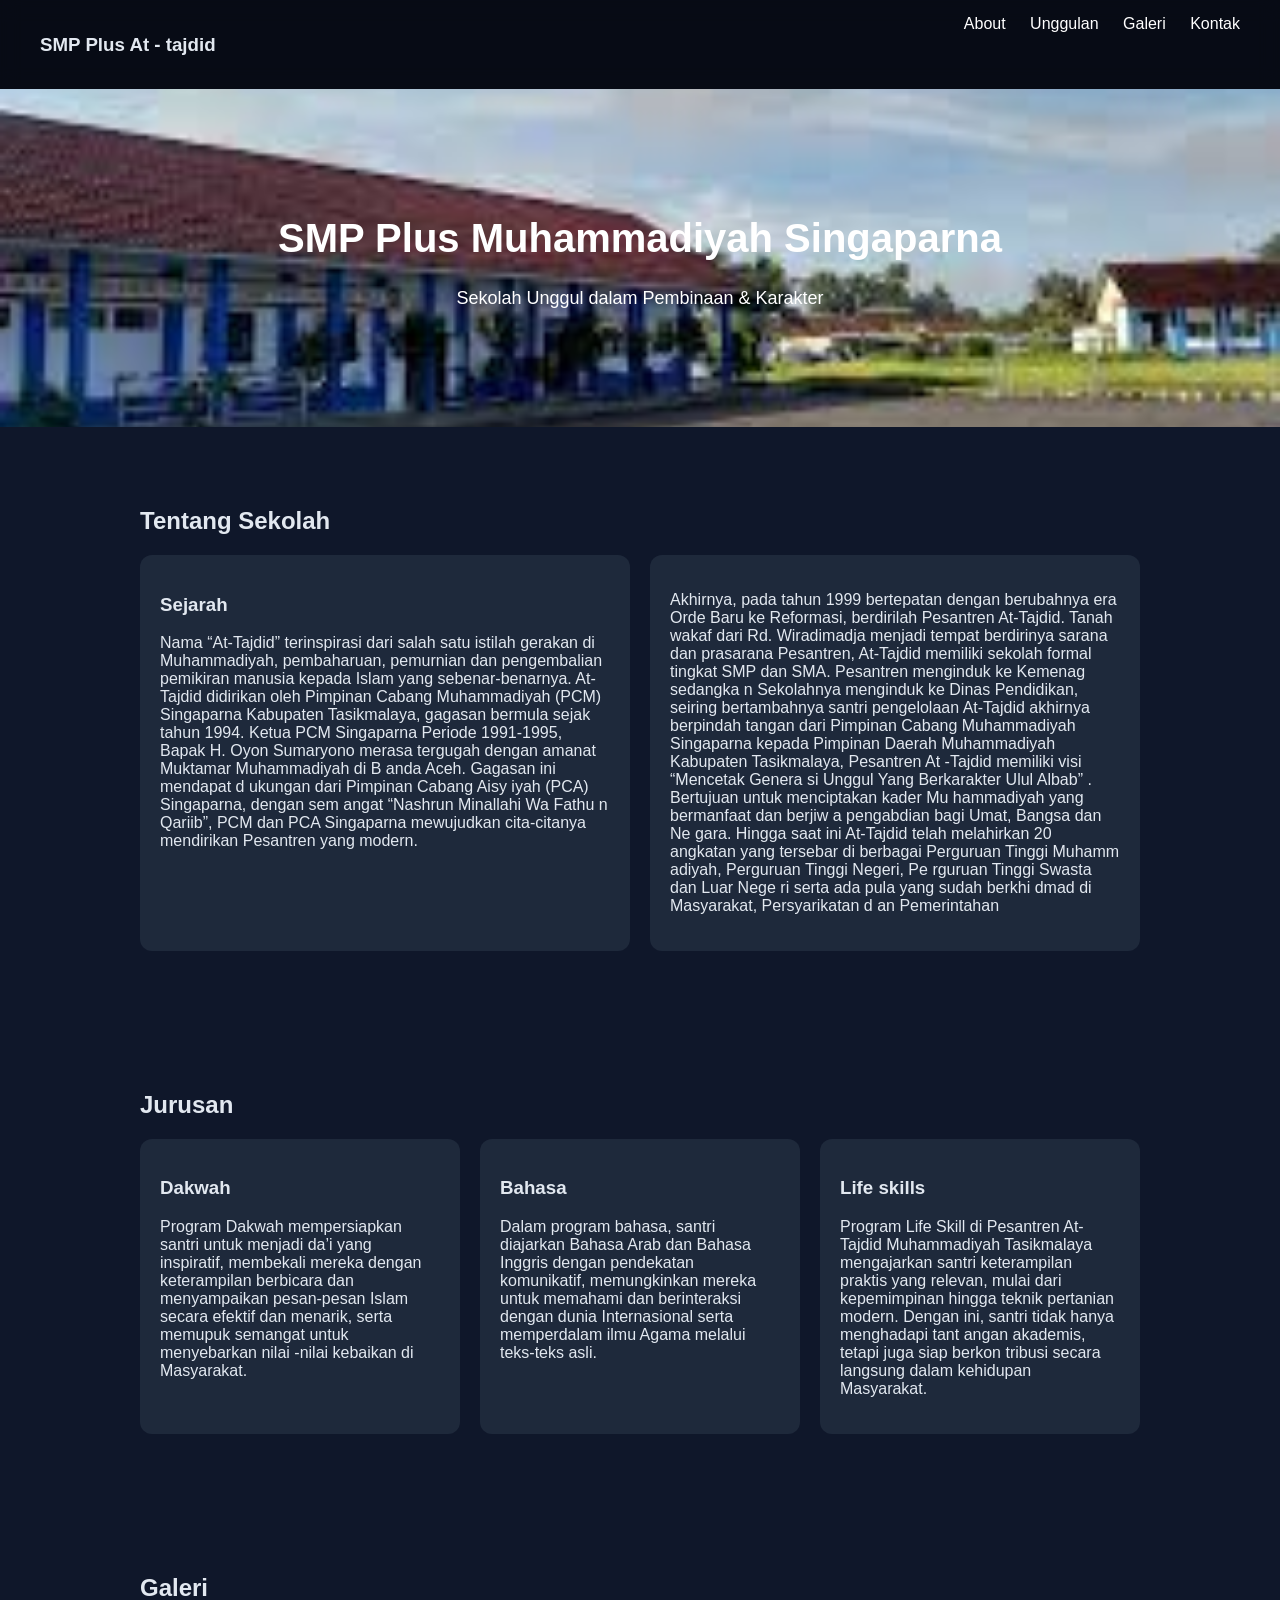
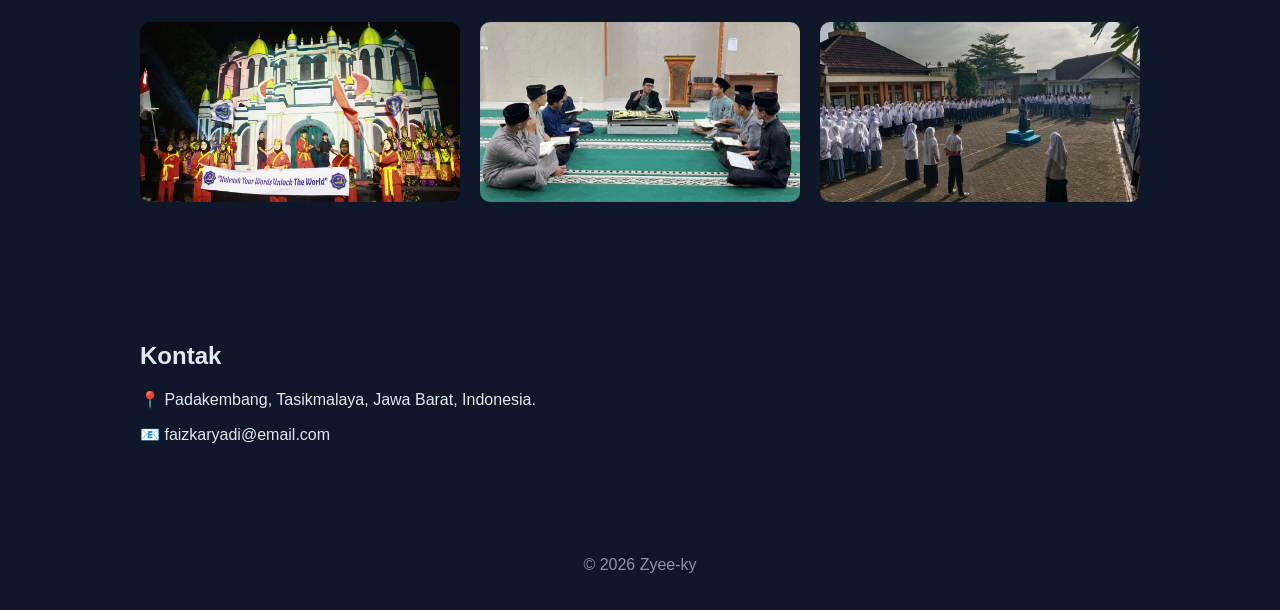
<file: index.html>
<!DOCTYPE html>

<!-- tgl terakhir coding 17/05/2026 by faiz albi karyadi -->

<html lang="id">
<head>
  <meta charset="UTF-8">
    <meta name="viewport" content="width=device-width, initial-scale=1.0">
     <title>Profile Sekolah</title>
        <link rel="stylesheet" href="style.css">

</head>

<body>

<nav>
  <h3>SMP Plus At - tajdid</h3>
  <div>
    <a href="#about">About</a>
    <a href="#jurusan">Unggulan</a>
    <a href="#galeri">Galeri</a>
    <a href="#contact">Kontak</a>
  </div>
</nav>

<div class="hero">
  <h1>SMP Plus Muhammadiyah Singaparna</h1>
  <p>Sekolah Unggul dalam Pembinaan & Karakter</p>
</div>

<section id="about">
  <h2>Tentang Sekolah</h2>
  <div class="grid">
    <div class="card">
      <h3>Sejarah</h3>
      <p>
       Nama “At-Tajdid” terinspirasi dari salah satu
        istilah gerakan di Muhammadiyah, pembaharuan,
          pemurnian dan pengembalian pemikiran manusia
          kepada Islam yang sebenar-benarnya.
            At-Tajdid didirikan oleh Pimpinan Cabang
             Muhammadiyah (PCM) Singaparna Kabupaten
              Tasikmalaya, gagasan bermula sejak tahun
               1994. Ketua PCM Singaparna
                Periode 1991-1995, Bapak H. Oyon
                Sumaryono merasa tergugah dengan 
                amanat Muktamar Muhammadiyah di B
                anda Aceh. Gagasan ini mendapat d
                ukungan dari Pimpinan Cabang Aisy
                iyah (PCA) Singaparna, dengan sem
                angat “Nashrun Minallahi Wa Fathu
                n Qariib”, PCM dan PCA Singaparna
                mewujudkan
                  cita-citanya mendirikan Pesantren yang modern.
    <p>
  </div>




  <div class="card">
    <p>
      Akhirnya, pada tahun 1999 bertepatan dengan
       berubahnya era Orde Baru ke Reformasi,
        berdirilah Pesantren At-Tajdid. Tanah wakaf
         dari Rd. Wiradimadja menjadi tempat berdirinya
          sarana dan prasarana Pesantren, At-Tajdid
           memiliki sekolah formal tingkat SMP dan
            SMA. Pesantren menginduk ke Kemenag sedangka
            n Sekolahnya menginduk ke Dinas Pendidikan,
             seiring bertambahnya santri pengelolaan
              At-Tajdid akhirnya berpindah tangan dari
               Pimpinan Cabang Muhammadiyah Singaparna
                kepada Pimpinan Daerah Muhammadiyah
                 Kabupaten Tasikmalaya, Pesantren At
                 -Tajdid memiliki visi “Mencetak Genera
                 
                 si Unggul Yang Berkarakter Ulul Albab”
                 . Bertujuan untuk menciptakan kader Mu
                 hammadiyah yang bermanfaat dan berjiw
                 a pengabdian bagi Umat, Bangsa dan Ne
                 gara. Hingga saat ini At-Tajdid telah
                  melahirkan 20 angkatan yang tersebar
                   di berbagai Perguruan Tinggi Muhamm
                   adiyah, Perguruan Tinggi Negeri, Pe
                   rguruan Tinggi Swasta dan Luar Nege
                   ri serta ada pula yang sudah berkhi
                   dmad di Masyarakat, Persyarikatan d
                   an Pemerintahan

      </p>
    </div>
  </div>
  
</section>

<section id="jurusan">
  <h2>Jurusan</h2>
  <div class="grid">
    <div class="card">
      <h3>Dakwah</h3>
      <p>Program Dakwah mempersiapkan santri
         untuk menjadi da’i yang inspiratif,
          membekali mereka dengan keterampilan
           berbicara dan menyampaikan pesan-pesan 
           Islam secara efektif dan menarik, serta
            memupuk semangat untuk menyebarkan nilai
            -nilai kebaikan di Masyarakat.</p>
    </div>
    <div class="card">
      <h3>Bahasa</h3>
      <p>Dalam program bahasa, santri
         diajarkan Bahasa Arab dan Bahasa
          Inggris dengan pendekatan komunikatif,
           memungkinkan mereka untuk memahami dan
            berinteraksi dengan dunia Internasional
             serta memperdalam ilmu Agama melalui
              teks-teks asli.</p>
    </div>
    <div class="card">
      <h3>Life skills</h3>
      <p>Program Life Skill di Pesantren
         At-Tajdid Muhammadiyah Tasikmalaya 
         mengajarkan santri keterampilan praktis
          yang relevan, mulai dari kepemimpinan
           hingga teknik pertanian modern. Dengan
            ini, santri tidak hanya menghadapi tant
            angan akademis, tetapi juga siap berkon
            tribusi secara langsung dalam kehidupan
             Masyarakat.  </p>
    </div>
  </div>
</section>

<section id="galeri">
  <h2>Galeri</h2>
  <div class="grid gallery">
    <img src="alp.jfif">
    <img src="kajian.jfif">
    <img src="apel-1.webp">
  </div>
</section>

<section id="contact">
  <h2>Kontak</h2>
  <p>📍 Padakembang, Tasikmalaya, Jawa Barat, Indonesia.</p>
  <p>📧 faizkaryadi@email.com</p>
</section>

<footer>
  <p>© 2026 Zyee-ky</p>
</footer>

<script>
const cards = document.querySelectorAll('.card');

window.addEventListener('scroll', () => {
  cards.forEach(card => {
    const top = card.getBoundingClientRect().top;
    if(top < window.innerHeight - 50){
      card.classList.add('show');
    }
  });
});
</script>



</body>
</html>
</file>
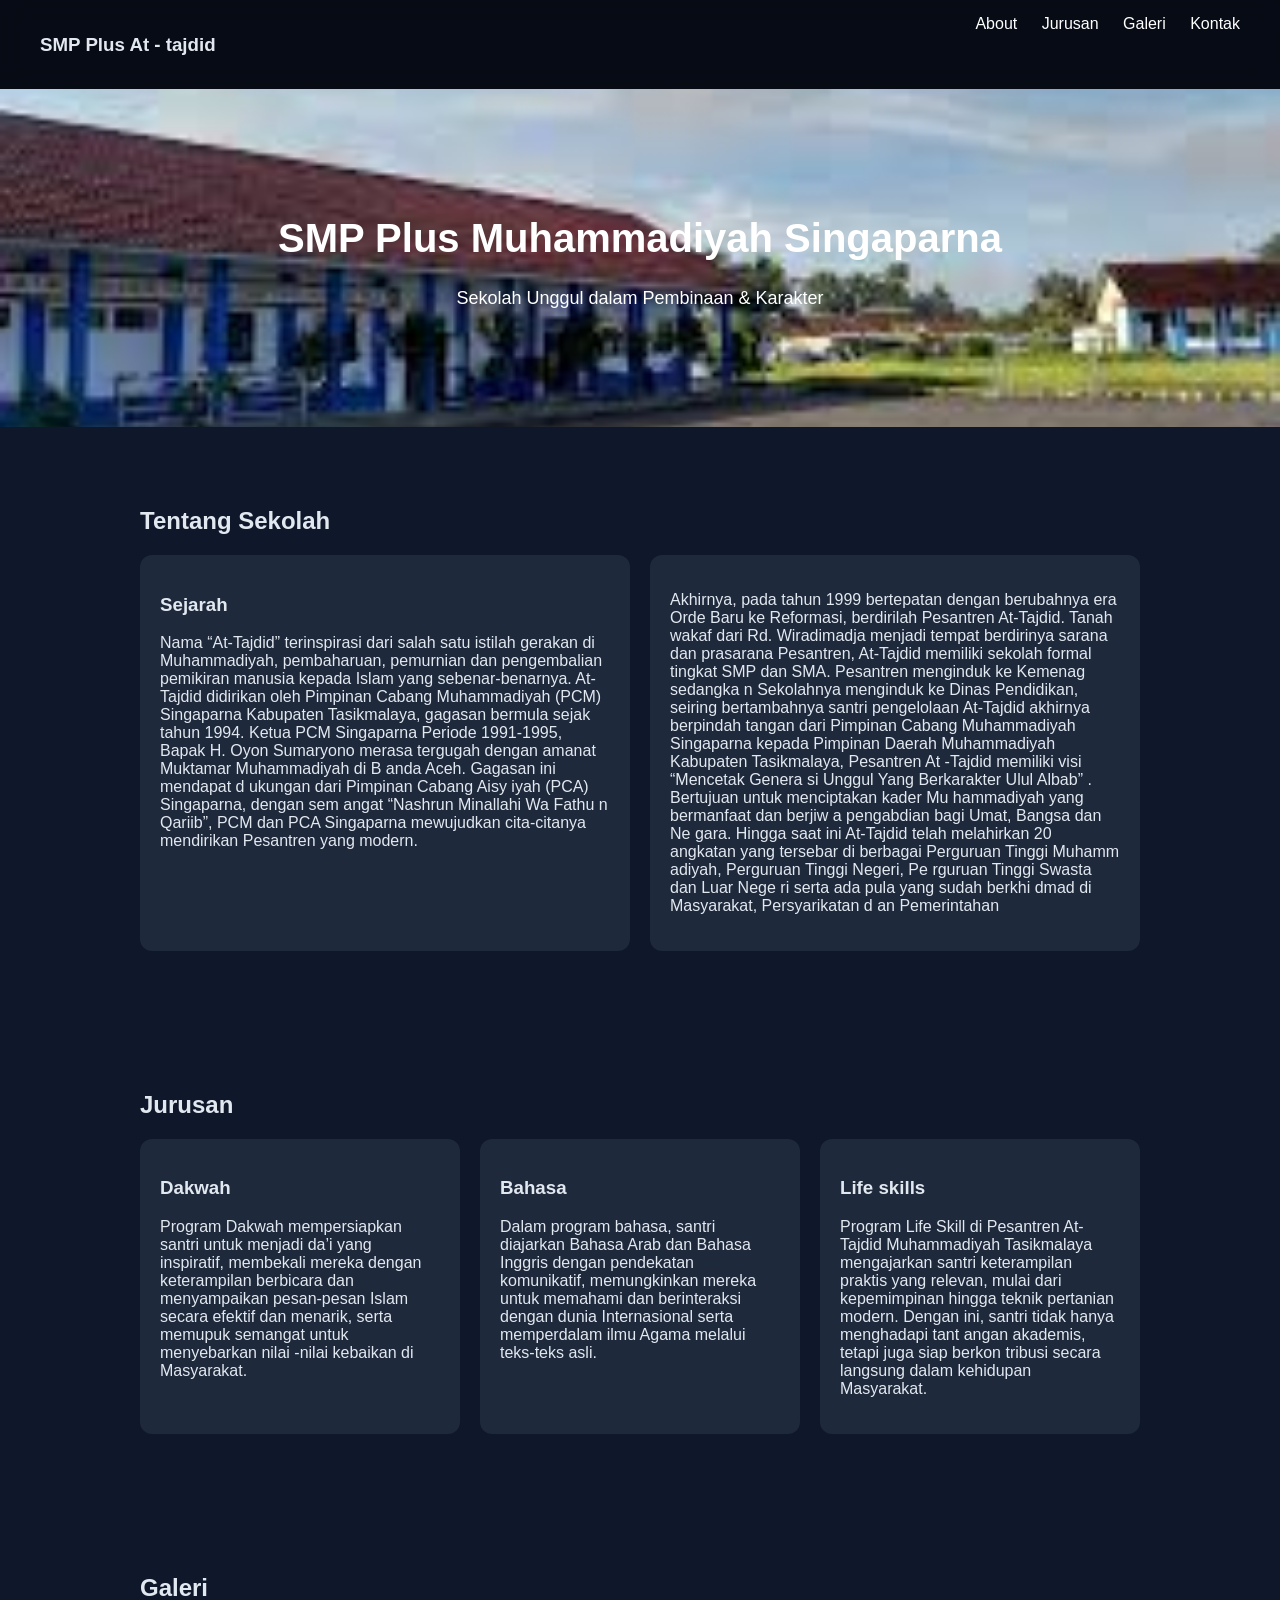
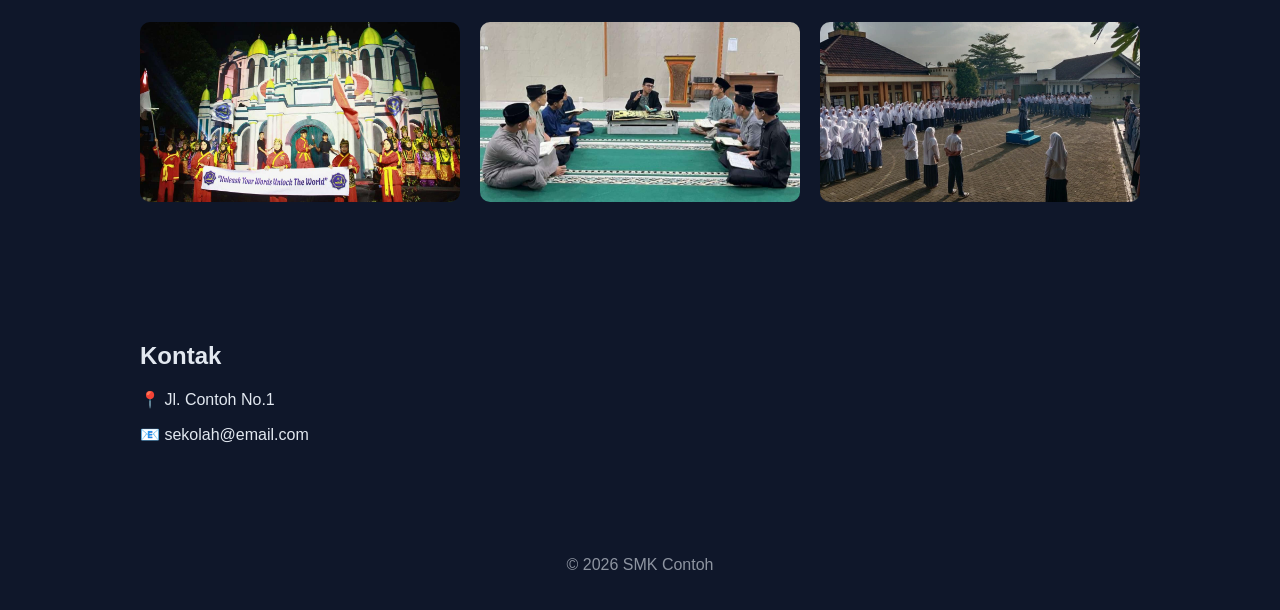
<file: school.html>
<!DOCTYPE html>
<html lang="id">
<head>
<meta charset="UTF-8">
<meta name="viewport" content="width=device-width, initial-scale=1.0">
<title>Profile Sekolah</title>

<style>
:root {
  --bg: #0f172a;
  --card: #1e293b;
  --text: #e2e8f0;
  --accent: #38bdf8;
}

body {
  margin: 0;
  font-family: sans-serif;
  background: var(--bg);
  color: var(--text);
  scroll-behavior: smooth;
}

/* NAV */
nav {
  position: sticky;
  top: 0;
  background: rgba(0,0,0,0.5);
  backdrop-filter: blur(10px);
  display: flex;
  justify-content: space-between;
  padding: 15px 40px;
}

nav a {
  color: white;
  margin-left: 20px;
  text-decoration: none;
}

/* HERO */
.hero {
  background: url('https://via.placeholder.com/1200x500') center/cover;
  padding: 120px 20px;
  text-align: center;
  color: white;
}

.hero h1 {
  font-size: 42px;
}

.hero p {
  font-size: 18px;
}

/* SECTION */
section {
  padding: 60px 40px;
  max-width: 1000px;
  margin: auto;
}

/* CARD */
.grid {
  display: grid;
  grid-template-columns: repeat(auto-fit, minmax(250px,1fr));
  gap: 20px;
}

.card {
  background: var(--card);
  padding: 20px;
  border-radius: 12px;
  transition: 0.3s;
  opacity: 0;
  transform: translateY(20px);
}

.card.show {
  opacity: 1;
  transform: translateY(0);
}

.card:hover {
  transform: scale(1.05);
}

/* GALERI */
.gallery img {
  width: 100%;
  border-radius: 10px;
}

/* BUTTON */
.btn {
  display: inline-block;
  margin-top: 10px;
  padding: 10px 20px;
  background: var(--accent);
  color: black;
  border-radius: 8px;
  text-decoration: none;
}

/* FOOTER */
footer {
  text-align: center;
  padding: 20px;
  opacity: 0.6;
}

.hero {
  background: url('tajdid.jfif') center/cover;
  color: white;
  padding: 100px 20px;
}

.hero h1 {
  font-size: 40px;
}

.card {
  transition: 0.3s;
}

.card:hover {
  transform: scale(1.05);
}
</style>

</head>
<body>

<nav>
  <h3>SMP Plus At - tajdid</h3>
  <div>
    <a href="#about">About</a>
    <a href="#jurusan">Jurusan</a>
    <a href="#galeri">Galeri</a>
    <a href="#contact">Kontak</a>
  </div>
</nav>

<div class="hero">
  <h1>SMP Plus Muhammadiyah Singaparna</h1>
  <p>Sekolah Unggul dalam Pembinaan & Karakter</p>
</div>

<section id="about">
  <h2>Tentang Sekolah</h2>
  <div class="grid">
    <div class="card">
      <h3>Sejarah</h3>
      <p>
       Nama “At-Tajdid” terinspirasi dari salah satu
        istilah gerakan di Muhammadiyah, pembaharuan,
          pemurnian dan pengembalian pemikiran manusia
          kepada Islam yang sebenar-benarnya.
            At-Tajdid didirikan oleh Pimpinan Cabang
             Muhammadiyah (PCM) Singaparna Kabupaten
              Tasikmalaya, gagasan bermula sejak tahun
               1994. Ketua PCM Singaparna
                Periode 1991-1995, Bapak H. Oyon
                Sumaryono merasa tergugah dengan 
                amanat Muktamar Muhammadiyah di B
                anda Aceh. Gagasan ini mendapat d
                ukungan dari Pimpinan Cabang Aisy
                iyah (PCA) Singaparna, dengan sem
                angat “Nashrun Minallahi Wa Fathu
                n Qariib”, PCM dan PCA Singaparna
                mewujudkan
                  cita-citanya mendirikan Pesantren yang modern.
    <p>
  </div>




  <div class="card">
    <p>
      Akhirnya, pada tahun 1999 bertepatan dengan
       berubahnya era Orde Baru ke Reformasi,
        berdirilah Pesantren At-Tajdid. Tanah wakaf
         dari Rd. Wiradimadja menjadi tempat berdirinya
          sarana dan prasarana Pesantren, At-Tajdid
           memiliki sekolah formal tingkat SMP dan
            SMA. Pesantren menginduk ke Kemenag sedangka
            n Sekolahnya menginduk ke Dinas Pendidikan,
             seiring bertambahnya santri pengelolaan
              At-Tajdid akhirnya berpindah tangan dari
               Pimpinan Cabang Muhammadiyah Singaparna
                kepada Pimpinan Daerah Muhammadiyah
                 Kabupaten Tasikmalaya, Pesantren At
                 -Tajdid memiliki visi “Mencetak Genera
                 
                 si Unggul Yang Berkarakter Ulul Albab”
                 . Bertujuan untuk menciptakan kader Mu
                 hammadiyah yang bermanfaat dan berjiw
                 a pengabdian bagi Umat, Bangsa dan Ne
                 gara. Hingga saat ini At-Tajdid telah
                  melahirkan 20 angkatan yang tersebar
                   di berbagai Perguruan Tinggi Muhamm
                   adiyah, Perguruan Tinggi Negeri, Pe
                   rguruan Tinggi Swasta dan Luar Nege
                   ri serta ada pula yang sudah berkhi
                   dmad di Masyarakat, Persyarikatan d
                   an Pemerintahan

      </p>
    </div>
  </div>
  
</section>

<section id="jurusan">
  <h2>Jurusan</h2>
  <div class="grid">
    <div class="card">
      <h3>Dakwah</h3>
      <p>Program Dakwah mempersiapkan santri
         untuk menjadi da’i yang inspiratif,
          membekali mereka dengan keterampilan
           berbicara dan menyampaikan pesan-pesan 
           Islam secara efektif dan menarik, serta
            memupuk semangat untuk menyebarkan nilai
            -nilai kebaikan di Masyarakat.</p>
    </div>
    <div class="card">
      <h3>Bahasa</h3>
      <p>Dalam program bahasa, santri
         diajarkan Bahasa Arab dan Bahasa
          Inggris dengan pendekatan komunikatif,
           memungkinkan mereka untuk memahami dan
            berinteraksi dengan dunia Internasional
             serta memperdalam ilmu Agama melalui
              teks-teks asli.</p>
    </div>
    <div class="card">
      <h3>Life skills</h3>
      <p>Program Life Skill di Pesantren
         At-Tajdid Muhammadiyah Tasikmalaya 
         mengajarkan santri keterampilan praktis
          yang relevan, mulai dari kepemimpinan
           hingga teknik pertanian modern. Dengan
            ini, santri tidak hanya menghadapi tant
            angan akademis, tetapi juga siap berkon
            tribusi secara langsung dalam kehidupan
             Masyarakat.  </p>
    </div>
  </div>
</section>

<section id="galeri">
  <h2>Galeri</h2>
  <div class="grid gallery">
    <img src="alp.jfif">
    <img src="kajian.jfif">
    <img src="apel-1.webp">
  </div>
</section>

<section id="contact">
  <h2>Kontak</h2>
  <p>📍 Jl. Contoh No.1</p>
  <p>📧 sekolah@email.com</p>
</section>

<footer>
  <p>© 2026 SMK Contoh</p>
</footer>

<script>
const cards = document.querySelectorAll('.card');

window.addEventListener('scroll', () => {
  cards.forEach(card => {
    const top = card.getBoundingClientRect().top;
    if(top < window.innerHeight - 50){
      card.classList.add('show');
    }
  });
});
</script>

</body>
</html>
</file>
<file: style.css>
:root {
  --bg: #0f172a;
  --card: #1e293b;
  --text: #e2e8f0;
  --accent: #38bdf8;
}

body {
  margin: 0;
  font-family: sans-serif;
  background: var(--bg);
  color: var(--text);
  scroll-behavior: smooth;
}

/* NAV */
nav {
  position: sticky;
  top: 0;
  background: rgba(0,0,0,0.5);
  backdrop-filter: blur(10px);
  display: flex;
  justify-content: space-between;
  padding: 15px 40px;
}

nav a {
  color: white;
  margin-left: 20px;
  text-decoration: none;
}

/* HERO */
.hero {
  background: url('https://via.placeholder.com/1200x500') center/cover;
  padding: 120px 20px;
  text-align: center;
  color: white;
}

.hero h1 {
  font-size: 42px;
}

.hero p {
  font-size: 18px;
}

/* SECTION */
section {
  padding: 60px 40px;
  max-width: 1000px;
  margin: auto;
}

/* CARD */
.grid {
  display: grid;
  grid-template-columns: repeat(auto-fit, minmax(250px,1fr));
  gap: 20px;
}

.card {
  background: var(--card);
  padding: 20px;
  border-radius: 12px;
  transition: 0.3s;
  opacity: 0;
  transform: translateY(20px);
}

.card.show {
  opacity: 1;
  transform: translateY(0);
}

.card:hover {
  transform: scale(1.05);
}

/* GALERI */
.gallery img {
  width: 100%;
  border-radius: 10px;
}

/* BUTTON */
.btn {
  display: inline-block;
  margin-top: 10px;
  padding: 10px 20px;
  background: var(--accent);
  color: black;
  border-radius: 8px;
  text-decoration: none;
}

/* FOOTER */
footer {
  text-align: center;
  padding: 20px;
  opacity: 0.6;
}

.hero {
  background: url('tajdid.jfif') center/cover;
  color: white;
  padding: 100px 20px;
}

.hero h1 {
  font-size: 40px;
}

.card {
  transition: 0.3s;
}

.card:hover {
  transform: scale(1.05);
}
</file>
